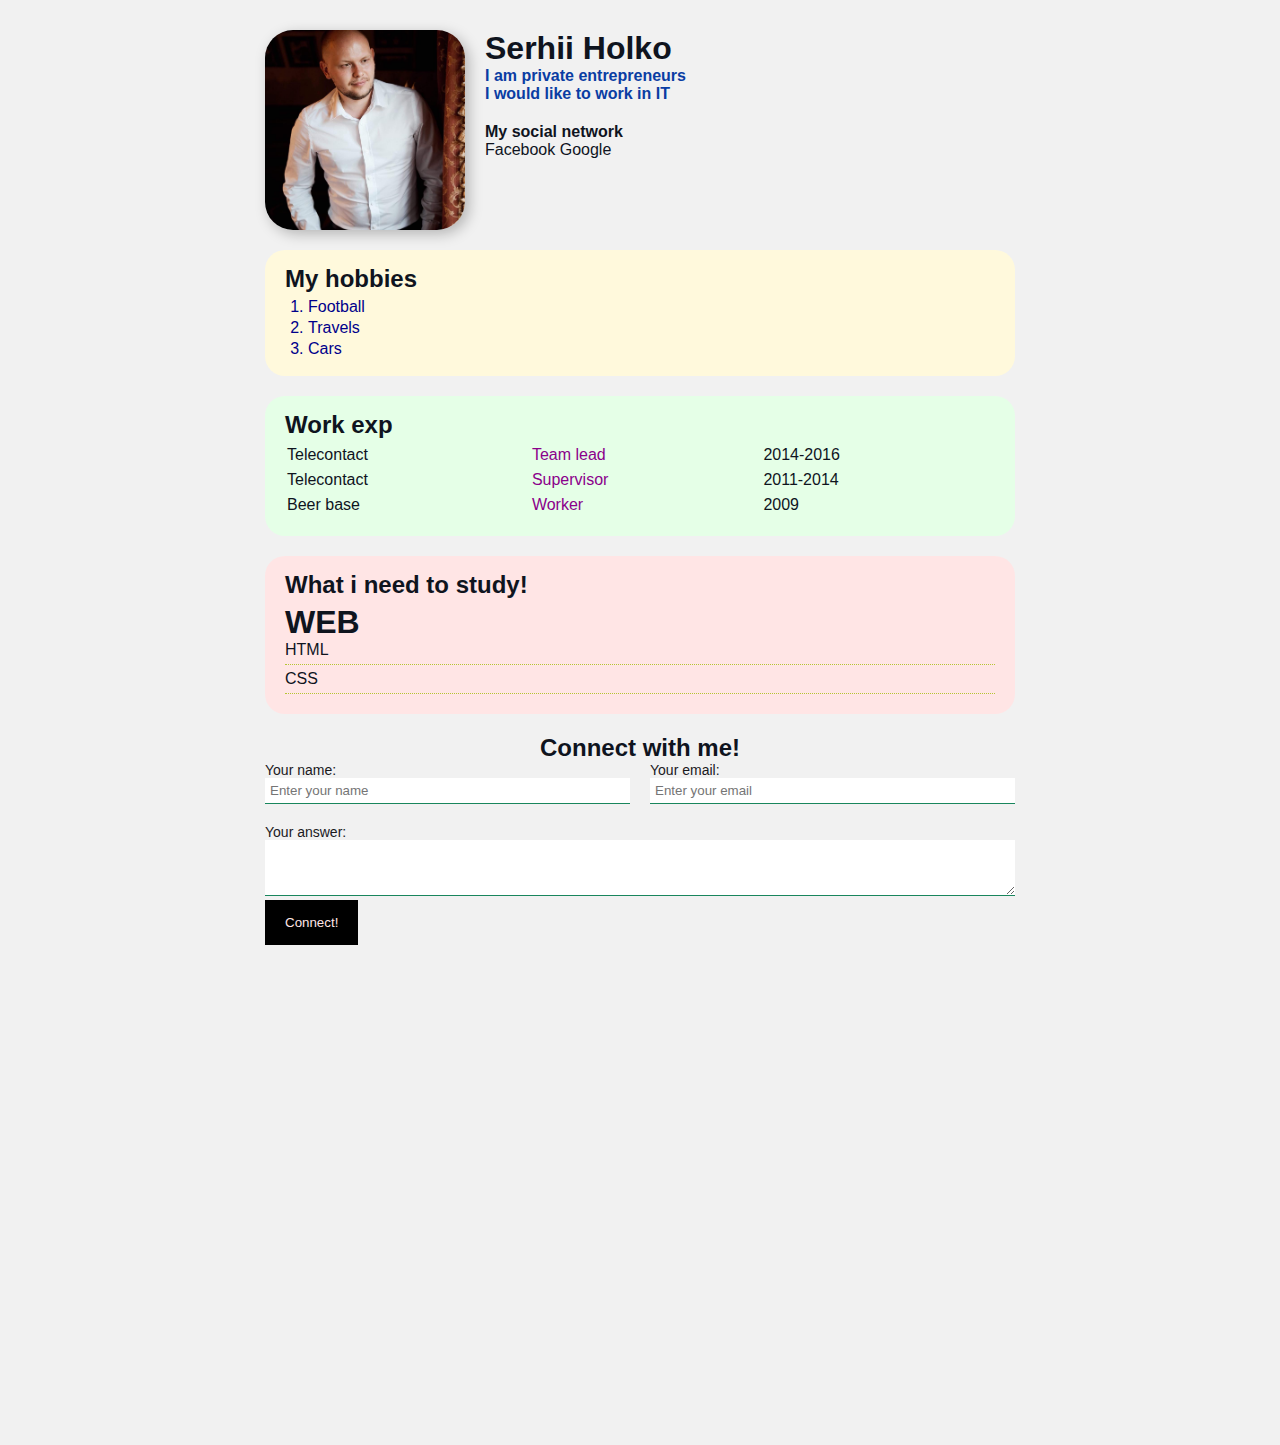
<file: index.html>
<!DOCTYPE html>
<head>
    <meta charset="UTF-8">
    <title>My page</title>
    <link rel="stylesheet" href="styles.css">
</head>
<body>  
 

<div class="container">
    <div class="info">
        <img src="avatar.jpg" alt="Sorry, no photo ((" class="avatar">
        <div class="maininfo">
        <h1>Serhii Holko</h1>
        <p> I am <strong>private entrepreneurs </strong></p>
        <p>I would like to work in IT</p> 
        <h4>My social network</h4>
            <a href="https://www.facebook.com/profile.php?id=100004561905589" target="_blank">Facebook</a>
            <a href="https://translate.google.com.ua/">Google</a>
        </div>
    </div>

   <div class="card bg-yellow">
        <h2>My hobbies</h2>
         <ol class="list">
            <li>Football</li>
            <li>Travels</li> 
            <li>Cars</li>
         </ol>
   </div>
    <div class="card bg-green">
    <h2>Work exp</h2>
    <table class="table">
        <tr>
            <td>Telecontact</td>   
            <td class="post">Team lead</td>
            <td>2014-2016 </td>
        </tr>
        <tr>
            <td>Telecontact</td>   
            <td class="post">Supervisor</td>
            <td>2011-2014</td>
        </tr>       
        <tr>
            <td>Beer base</td>   
            <td class="post">Worker</td>
            <td>2009</td>
        </tr>       
    </table>
    </div>

    <div class="card bg-red" >
            <h2>What i need to study!</h2>
            <h1>WEB</h1>
            <ul class="linklist">
                <li><a href="https://www.facebook.com/profile.php?id=100004561905589" target="_blank">HTML</a></li>
                <li><a href="https://translate.google.com.ua/">CSS</a></li>
            </ul>
    </div>

    <div class="form">
        <h2>Connect with me!</h2>
        <form action="/">
        <div class="row">
            <div class="form-group">  
                <label for="name">Your name:</label>
                <input type="text" id="name" placeholder="Enter your name">
            </div>
            <div class="form-group">  
                 <label for="email">Your email:</label>
                <input type="text" id="email" placeholder="Enter your email">
            </div>
        </div>
            <div class="form-group">  
                <label for="text">Your answer:</label>
                <textarea name="" id="text" cols="20" rows="3"></textarea>
            </div>
                 <input class="btn" type="submit" value="Connect!" >
            </form>
</div>
       
    <!-- <div class="position">
        <div class="box"></div>
    </div> -->

</div>
<div style="margin-bottom: 500px; ;"></div>

</body>
</html>
</file>
<file: styles.css>
@import url('https://fonts.googleapis.com/css2?family=Roboto:ital@1&display=swap');
    
    *{
        padding: 0;
        margin: 0;
    }

    body {
        background-color: #f1f1f1;
        color: #0f141e;
        font-size: 16px;
        font-weight: normal;
        font-family:'Franklin Gothic Medium', 'Arial Narrow', Arial, sans-serif;
        /* font: normal 16px 'Roboto', sans-serif; */
    }

    a{
        color: #0f141e;
        text-decoration: none;
    }

    a:hover{
        text-decoration: underline; 
    }
    a:active {
        color: aqua;
    }
    /* a:visited{
        color: red;
    } */
    .avatar {
        width: 200px;
        border-radius: 28px;
        box-shadow: 4px 4px 14px rgba(0, 0, 0, 0.25);
    }

    .info{
        display: flex;
        margin-bottom: 20px;
    }
    
    @media (max-weigt: 700px){
        .info{
            text-align: center;
            display: block;
        }
    }

    .maininfo{
        margin-left: 20px;
    }

    .maininfo h4{
        margin-top: 20px;
    }

    .info p{
        color: #0a3da3;
        margin: 0;
        font-style:normal;
        font-weight: bold;
        /* text-decoration: underline; */
        /* text-transform: uppercase; */
        /* letter-spacing: 2px; */
        /* word-spacing: 40px; */
    }
/* box model */

    .container{
        max-width: 750px;
        margin: auto;
        padding-top: 30px;

    }
    /* .social {
        background: yellowgreen;
        /* padding: 10px; */
        /* padding: 15px 40px; */
        /* padding: 15px 20px 25px 30px; */
        /* padding-top: 15px;
        padding-right: 20px;
        padding-bottom: 30px;
        padding-left: 30px;
        border: 5px solid red;
        border-bottom-style: dotted;
        border-top-width: 15px;
        border-right-color: blue;
        margin: 20px;
    } */ 
/* .box-model > div{
    background: black;
    height: 200px;
    width: 25%;
    border: 4px solid red;
    float: left;
    box-sizing: border-box;
} */

.card{
    padding: 15px 20px;
    margin-bottom: 20px;
    border-radius: 20px;
}

.bg-green{
    background: #e5ffe7;
}
.bg-yellow{
    background: #fff9dc;
}
.bg-red{
    background: #ffe5e5;
}

.card h2 {
    margin-bottom: 5px;
}

.list{
    padding: 0px 20px;
    /* list-style: none; */
}

.list li {
    color: darkblue;
    margin: 3px;
}

.table{
    width: 100%;
}

.table td{
  padding-bottom: 5px;
}

.post{
    color: darkmagenta;
}
/* 
.table td:nth-child(1){
    color: darkcyan;
}

.table tr:nth-child(even){
    color: darkcyan;
} */

.linklist {
    list-style: none;
    margin-bottom: 5px;
}

.linklist li{
    margin-bottom: 5px;
    padding-bottom: 5px;
    border-bottom: 1px dotted #b6c531;
}

.form h2{
    text-align: center;
}

.form-group label{
    display: block;
    font-size: 14px;
    color: rgb(26, 25, 29);
}

.form-group input, 
.form-group textarea{
    width: 100%;
    box-sizing: border-box;
    border: none;
    /* background: transparent; */
    border-bottom: 1px solid #19865d;
    color: black;
    padding: 5px 5px;
    outline: none;
    font-family: inherit;
}

.row{
   display: flex;
   margin-bottom: 20px; 
}

.row > .form-group{
    width: 50%;
}

.row > .form-group:first-child{
    margin-right: 20px;
}

.btn{
    background: black;
    padding: 15px 20px;
    color: #ffe5e5;
    border: none;
    font-family: inherit;
    cursor: pointer;
}

.btn:hover{
    opacity: 0.7;
}

.position{
    position: relative;
    border: 4px solid black;
    margin-top: 40px;
    padding: 20px;
    height: 300px;
}

.box{
    position: fixed;
    /* top: 100px; */
    right: 50px;
    border-radius: 50%;
    bottom: 50px;
    /* left: 50px; */
    width: 50px;
    height: 50px;
    background-color: rgb(40, 127, 153);
}
</file>
